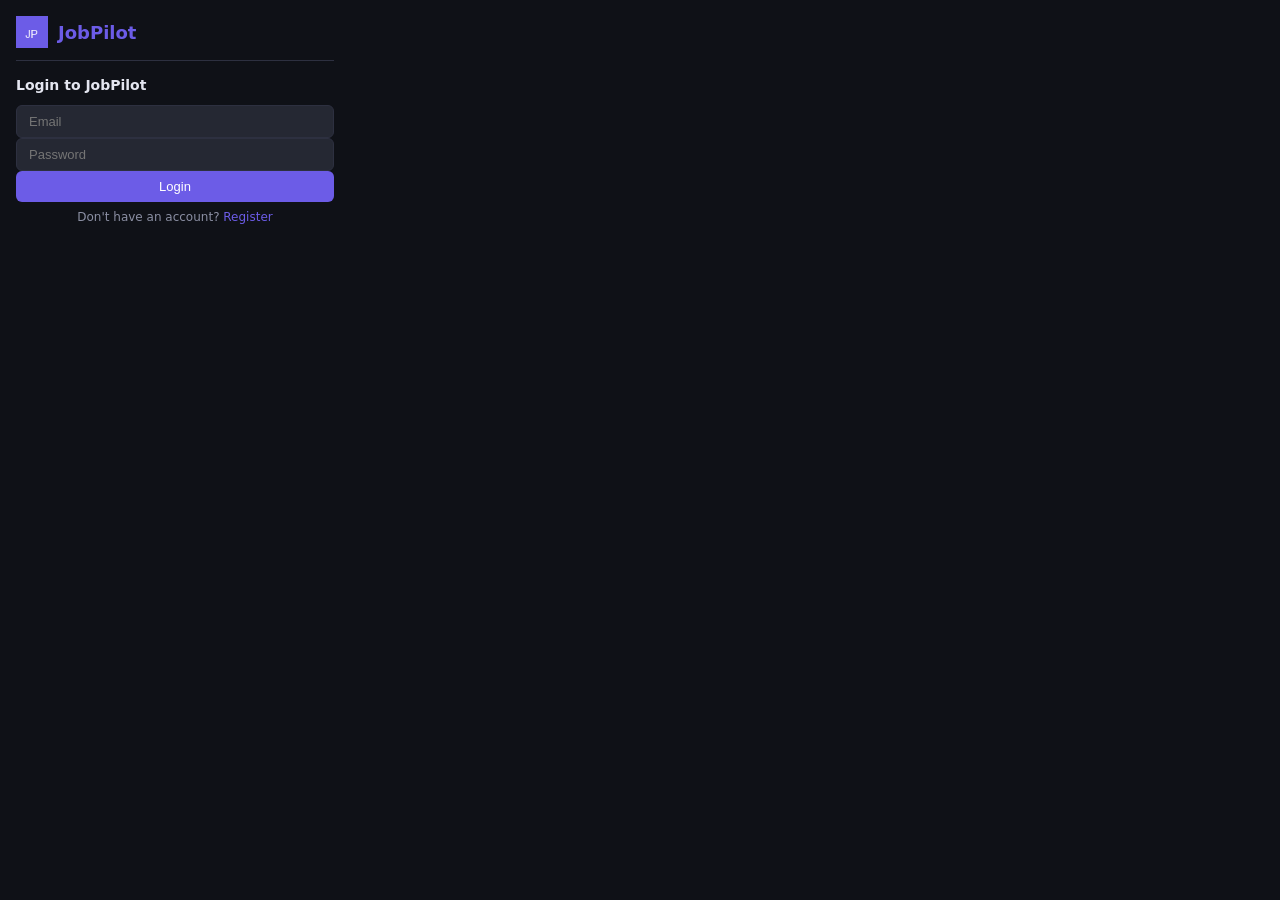
<file: browser_extension/popup.html>
<!DOCTYPE html>
<html>
<head>
  <meta charset="UTF-8">
  <meta name="viewport" content="width=device-width, initial-scale=1.0">
  <title>JobPilot - Save Job</title>
  <link rel="stylesheet" href="popup.css">
</head>
<body>
  <div class="container">
    <div class="header">
      <img src="icons/icon48.png" alt="JobPilot" class="logo">
      <h1>JobPilot</h1>
    </div>

    <!-- Login Section -->
    <div id="login-section" class="section">
      <h2>Login to JobPilot</h2>
      <form id="login-form">
        <input type="email" id="email" placeholder="Email" required>
        <input type="password" id="password" placeholder="Password" required>
        <button type="submit" class="btn btn-primary">Login</button>
      </form>
      <p class="text-center">Don't have an account? <a href="#" id="show-register">Register</a></p>
    </div>

    <!-- Register Section -->
    <div id="register-section" class="section hidden">
      <h2>Create Account</h2>
      <form id="register-form">
        <input type="text" id="reg-name" placeholder="Name">
        <input type="email" id="reg-email" placeholder="Email" required>
        <input type="password" id="reg-password" placeholder="Password" required>
        <button type="submit" class="btn btn-primary">Register</button>
      </form>
      <p class="text-center">Already have an account? <a href="#" id="show-login">Login</a></p>
    </div>

    <!-- Save Job Section -->
    <div id="save-section" class="section hidden">
      <h2>Save This Job</h2>

      <div class="job-info">
        <div class="form-group">
          <label>Job Title</label>
          <input type="text" id="job-title" placeholder="Job title">
        </div>
        <div class="form-group">
          <label>Company</label>
          <input type="text" id="job-company" placeholder="Company name">
        </div>
        <div class="form-group">
          <label>Location</label>
          <input type="text" id="job-location" placeholder="Location">
        </div>
        <div class="form-group">
          <label>URL</label>
          <input type="url" id="job-url" placeholder="Job URL">
        </div>
        <div class="form-group">
          <label>Description (optional)</label>
          <textarea id="job-description" rows="3" placeholder="Job description"></textarea>
        </div>
      </div>

      <div class="actions">
        <button id="save-btn" class="btn btn-primary">Save to JobPilot</button>
        <button id="analyze-btn" class="btn btn-secondary">Analyze Match</button>
      </div>

      <div id="save-result" class="hidden"></div>

      <div class="footer">
        <button id="logout-btn" class="btn btn-link">Logout</button>
        <a href="http://localhost:8000" target="_blank" class="btn btn-link">Open Dashboard</a>
      </div>
    </div>
  </div>

  <script src="popup.js"></script>
</body>
</html>
</file>
<file: browser_extension/popup.css>
* {
  margin: 0;
  padding: 0;
  box-sizing: border-box;
}

body {
  font-family: -apple-system, BlinkMacSystemFont, 'Segoe UI', system-ui, sans-serif;
  background: #0f1117;
  color: #e4e6f0;
  width: 350px;
  min-height: 400px;
}

.container {
  padding: 16px;
}

.header {
  display: flex;
  align-items: center;
  gap: 10px;
  margin-bottom: 16px;
  padding-bottom: 12px;
  border-bottom: 1px solid #2d3040;
}

.logo {
  width: 32px;
  height: 32px;
}

h1 {
  font-size: 18px;
  font-weight: 700;
  color: #6c5ce7;
}

h2 {
  font-size: 14px;
  font-weight: 600;
  margin-bottom: 12px;
  color: #e4e6f0;
}

.section {
  margin-bottom: 16px;
}

.hidden {
  display: none !important;
}

.form-group {
  margin-bottom: 12px;
}

.form-group label {
  display: block;
  font-size: 12px;
  color: #8b8fa3;
  margin-bottom: 4px;
}

input, textarea, select {
  width: 100%;
  padding: 8px 12px;
  background: #252833;
  border: 1px solid #2d3040;
  border-radius: 6px;
  color: #e4e6f0;
  font-size: 13px;
}

input:focus, textarea:focus {
  outline: none;
  border-color: #6c5ce7;
}

textarea {
  resize: vertical;
  min-height: 60px;
}

.btn {
  display: inline-block;
  padding: 8px 16px;
  border-radius: 6px;
  font-size: 13px;
  font-weight: 500;
  cursor: pointer;
  border: none;
  text-decoration: none;
}

.btn-primary {
  background: #6c5ce7;
  color: white;
  width: 100%;
}

.btn-primary:hover {
  background: #7c6df7;
}

.btn-secondary {
  background: #252833;
  color: #e4e6f0;
  border: 1px solid #2d3040;
  width: 100%;
}

.btn-secondary:hover {
  border-color: #6c5ce7;
}

.btn-link {
  background: none;
  color: #6c5ce7;
  padding: 4px 8px;
  font-size: 12px;
}

.btn-link:hover {
  text-decoration: underline;
}

.actions {
  display: flex;
  gap: 8px;
  margin-top: 12px;
}

.actions .btn {
  flex: 1;
}

.text-center {
  text-align: center;
  font-size: 12px;
  color: #8b8fa3;
  margin-top: 8px;
}

.text-center a {
  color: #6c5ce7;
  text-decoration: none;
}

.text-center a:hover {
  text-decoration: underline;
}

.job-info {
  background: #1a1d27;
  border-radius: 8px;
  padding: 12px;
  margin-bottom: 12px;
}

.footer {
  display: flex;
  justify-content: space-between;
  margin-top: 16px;
  padding-top: 12px;
  border-top: 1px solid #2d3040;
}

.success {
  background: rgba(0, 210, 160, 0.1);
  border: 1px solid rgba(0, 210, 160, 0.3);
  border-radius: 6px;
  padding: 12px;
  margin-top: 12px;
  color: #00d2a0;
  font-size: 13px;
}

.error {
  background: rgba(255, 107, 107, 0.1);
  border: 1px solid rgba(255, 107, 107, 0.3);
  border-radius: 6px;
  padding: 12px;
  margin-top: 12px;
  color: #ff6b6b;
  font-size: 13px;
}

.spinner {
  display: inline-block;
  width: 16px;
  height: 16px;
  border: 2px solid #ffffff;
  border-radius: 50%;
  border-top-color: transparent;
  animation: spin 1s linear infinite;
}

@keyframes spin {
  to { transform: rotate(360deg); }
}
</file>
